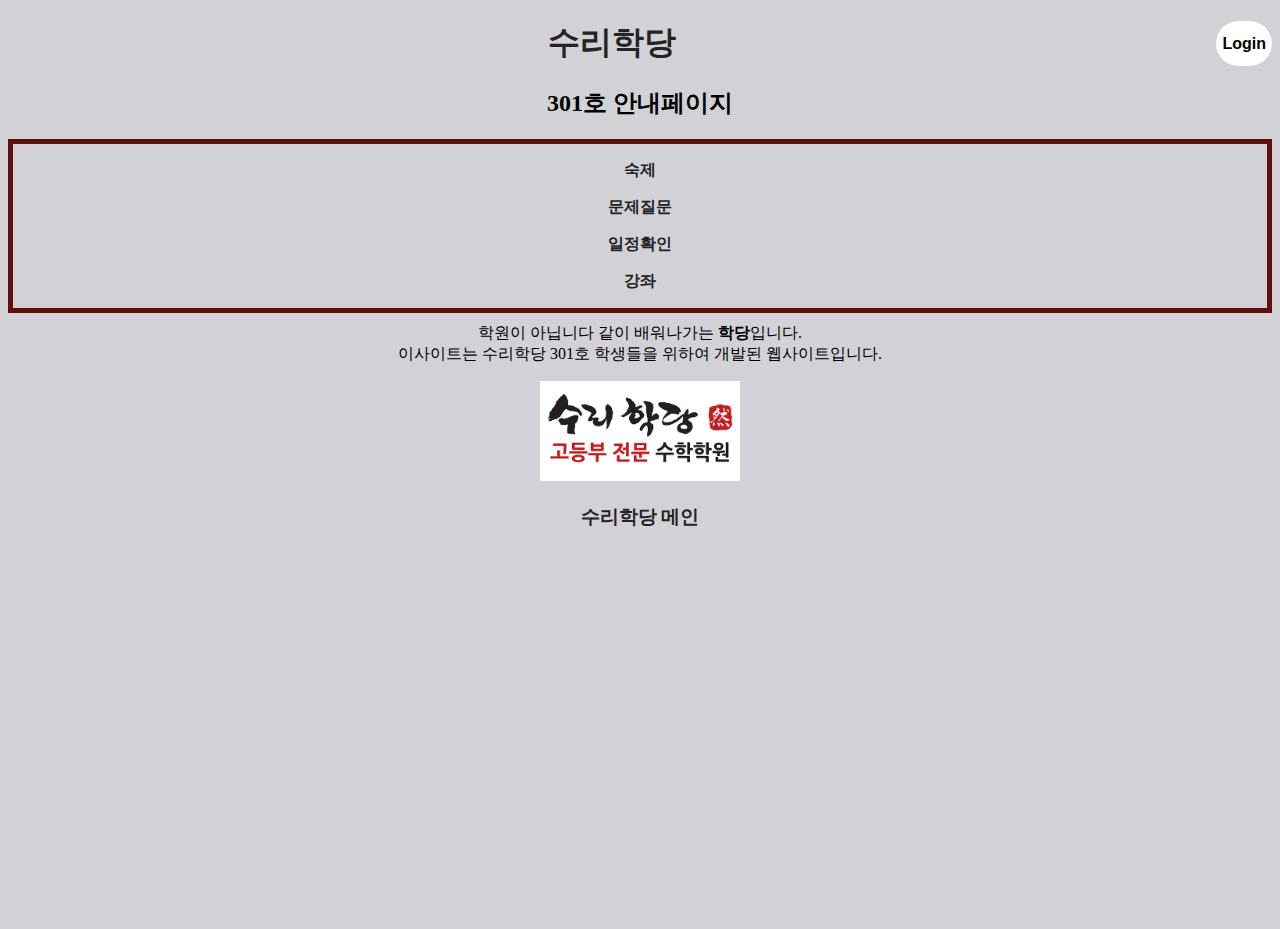
<file: index.html>
<!doctype html>
<html>
    <head>
        <title>수리학당-학습도우미</title>
        <meta charset="utf-8">
        <link rel="stylesheet" href="stylee.css">
    </head>


    <body>
        <div class="wrapper">
            <button type="button" class="btn" onclick="location.href='login.html'">Login</button>
        </div>
        <h1><a href="index.html">수리학당</a></h1>
        <h2>301호 안내페이지</h2>
        <div class="main-link">
            <p><a href="1.html">숙제</a></p>
            <p><a href="2.html">문제질문</a></p>
            <p><a href="3.html">일정확인</a></p>
            <p><a href="4.html">강좌</a></p>
        </div>
        <p style="margin-top:10px;">학원이 아닙니다 같이 배워나가는 <strong>학당</strong>입니다.<br>
        이사이트는 수리학당 301호 학생들을 위하여 개발된 웹사이트입니다.</p>
        <img src="suri_banner.jpg" width="200">
        <h3><a href="http://surimath.com/" target="_blank" title="main site">수리학당 메인</a></h3>
    </body>
</html>
</file>
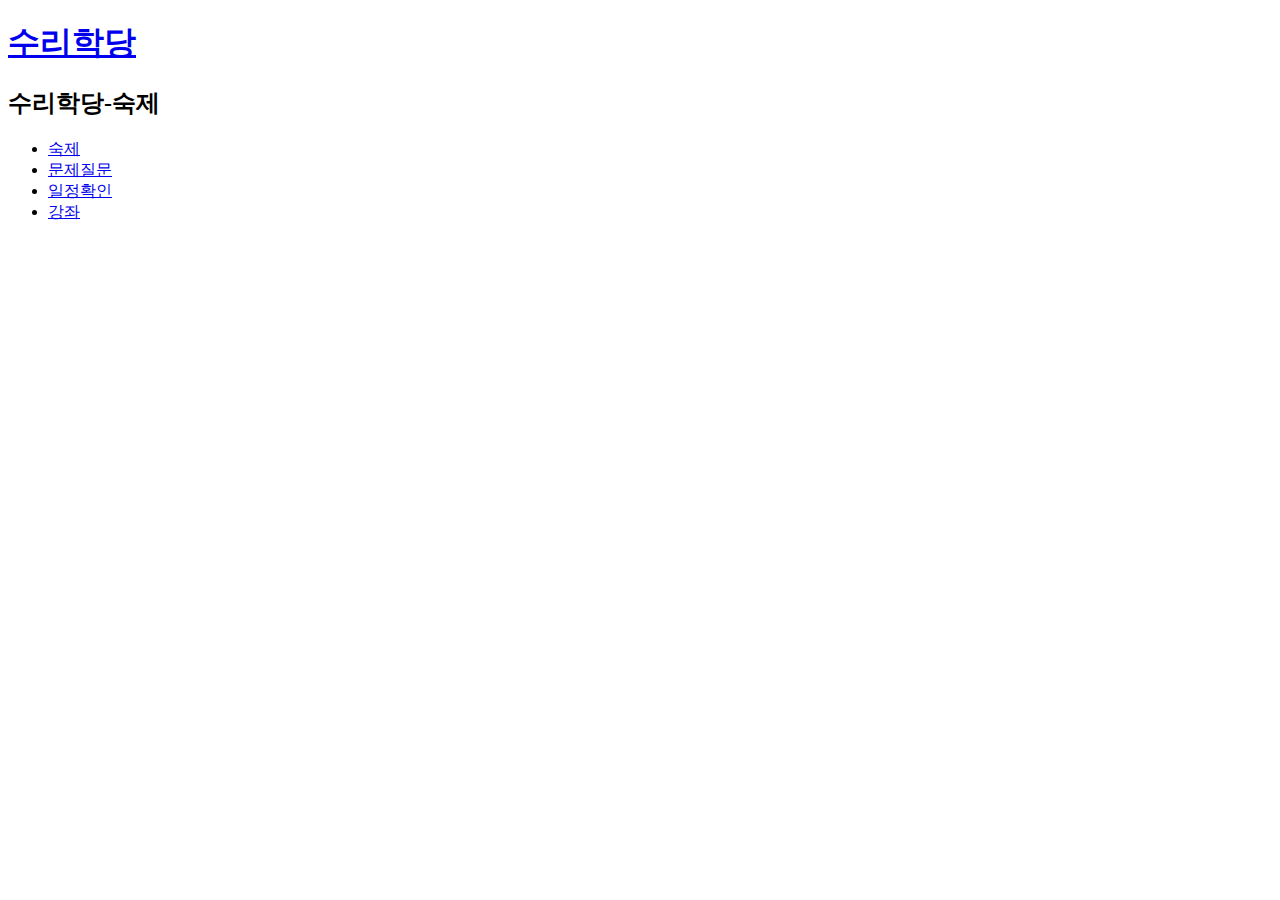
<file: 1.html>
<!doctype html>
<html>
    <head>
        <title>수리학당-학습도우미</title>
        <meta charset="utf-8">
    </head>



    <body>
        <h1><a href="index.html">수리학당</a></h1>
        <h2>수리학당-숙제</h2>
        <ul>
            <li><a href="1.html">숙제</a></li>
            <li><a href="2.html">문제질문</a></li>
            <li><a href="3.html">일정확인</a></li>
            <li><a href="4.html">강좌</a></li>
        </ul>
    </body>
</html>
</file>
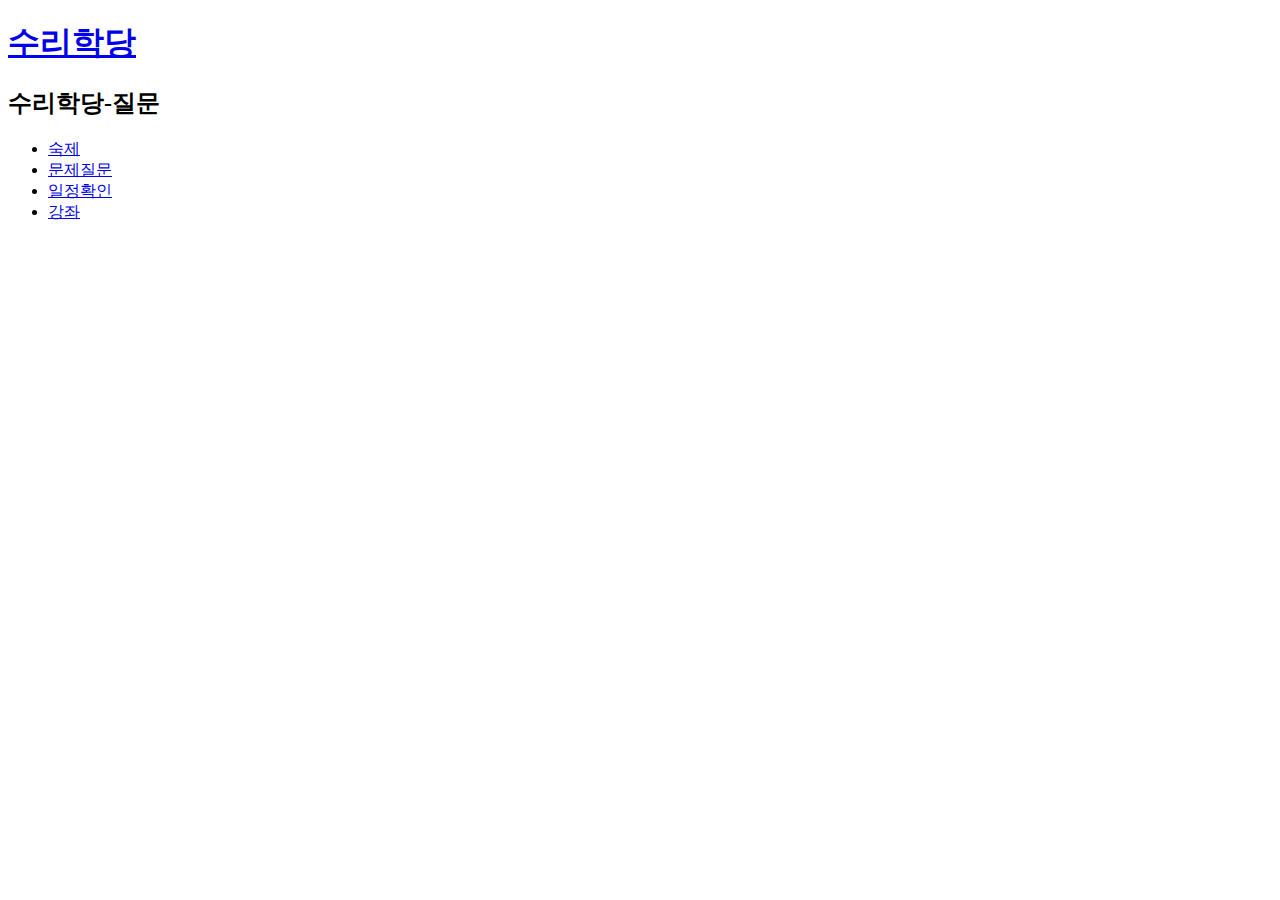
<file: 2.html>
<!doctype html>
<html>
    <head>
        <title>수리학당-학습도우미</title>
        <meta charset="utf-8">
    </head>



    <body>
        <h1><a href="index.html">수리학당</a></h1>
        <h2>수리학당-질문</h2>
        <ul>
            <li><a href="1.html">숙제</a></li>
            <li><a href="2.html">문제질문</a></li>
            <li><a href="3.html">일정확인</a></li>
            <li><a href="4.html">강좌</a></li>
        </ul>
        <!--Start of Tawk.to Script-->
        <script type="text/javascript">
            var Tawk_API=Tawk_API||{}, Tawk_LoadStart=new Date();
            (function(){
            var s1=document.createElement("script"),s0=document.getElementsByTagName("script")[0];
            s1.async=true;
            s1.src='https://embed.tawk.to/665baac3981b6c5647774a3b/1hvb163b6';
            s1.charset='UTF-8';
            s1.setAttribute('crossorigin','*');
            s0.parentNode.insertBefore(s1,s0);
            })();
            </script>
            <!--End of Tawk.to Script-->
    </body>
</html>
</file>
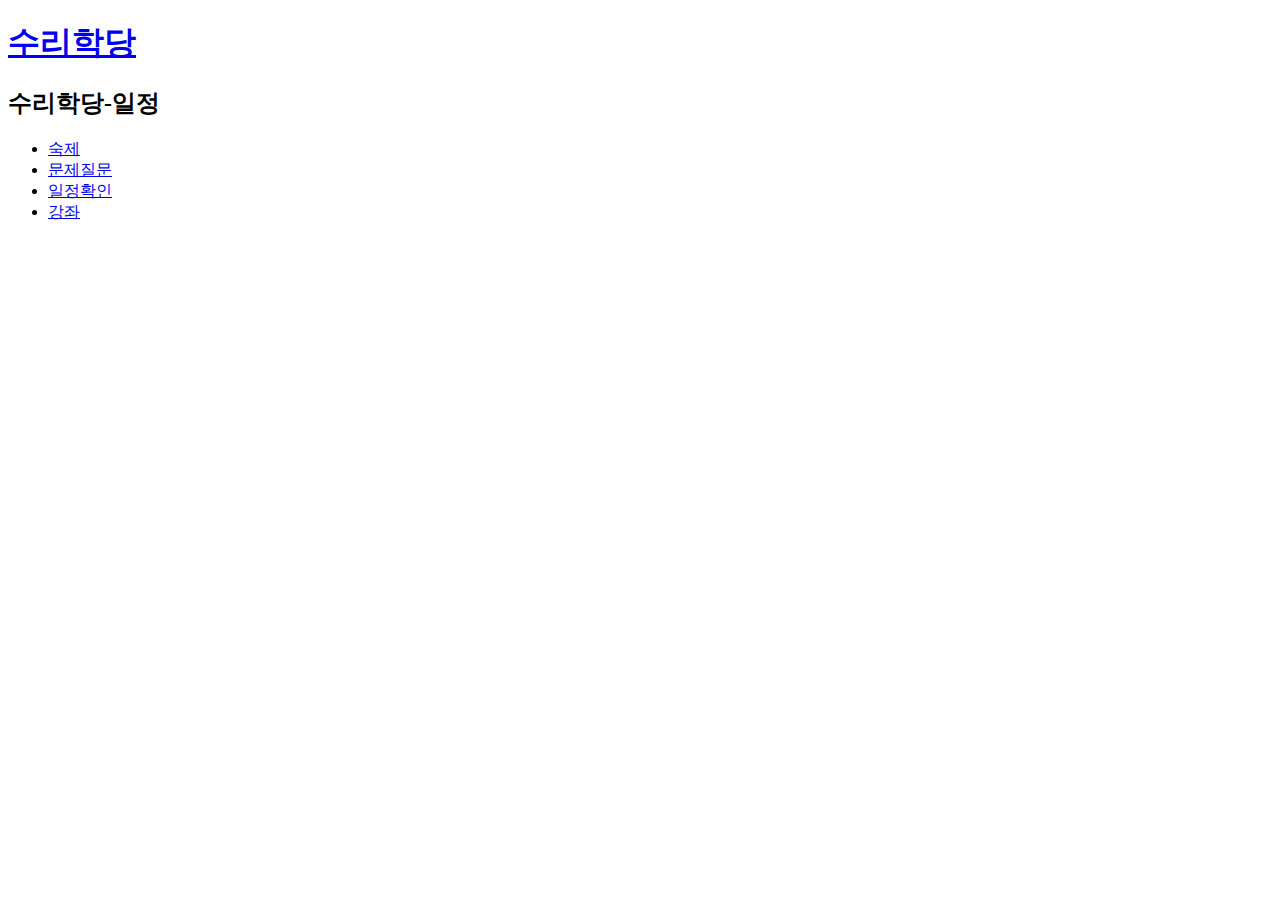
<file: 3.html>
<!doctype html>
<html>
    <head>
        <title>수리학당-학습도우미</title>
        <meta charset="utf-8">
    </head>



    <body>
        <h1><a href="index.html">수리학당</a></h1>
        <h2>수리학당-일정</h2>
        <ul>
            <li><a href="1.html">숙제</a></li>
            <li><a href="2.html">문제질문</a></li>
            <li><a href="3.html">일정확인</a></li>
            <li><a href="4.html">강좌</a></li>
        </ul>

    </body>
</html>
</file>
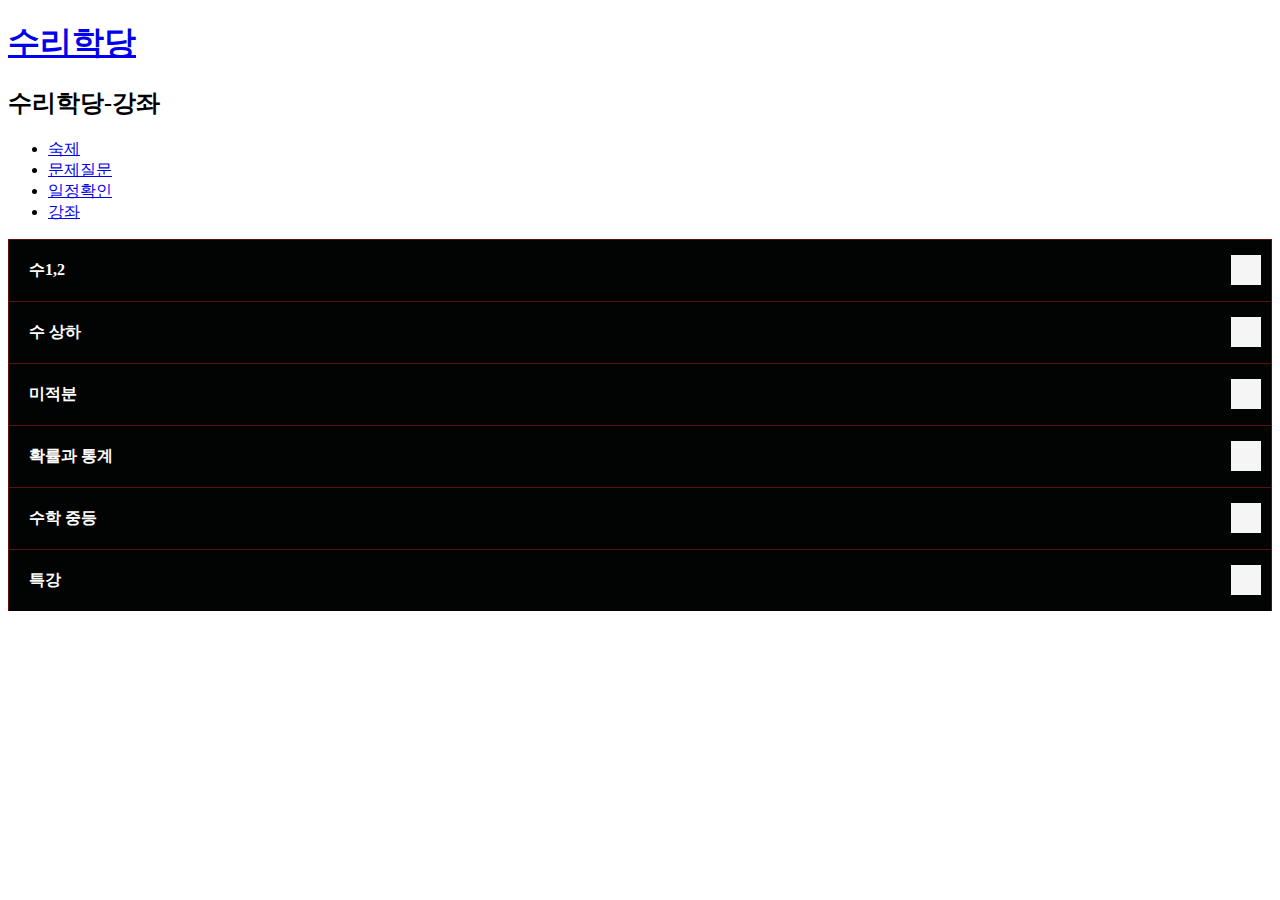
<file: 4.html>
<!doctype html>
<html>
    <head>
        <title>수리학당-학습도우미</title>
        <meta charset="utf-8">
        <link rel="stylesheet" href="video.css">
    </head>



    <body>
        <h1><a href="index.html">수리학당</a></h1>
        <h2>수리학당-강좌</h2>
        <ul>
            <li><a href="1.html">숙제</a></li>
            <li><a href="2.html">문제질문</a></li>
            <li><a href="3.html">일정확인</a></li>
            <li><a href="4.html">강좌</a></li>
        </ul>


        <div class="accordion">
            <input type="checkbox" id="answer01" >
            <label for="answer01" >수1,2<em></em></label>
            <div><p><iframe width="300" height="200" src="https://www.youtube.com/embed/8Y2svLhihAo?si=MocYlDpsFwKdw3O9" title="YouTube video player" frameborder="0" allow="accelerometer; autoplay; clipboard-write; encrypted-media; gyroscope; picture-in-picture; web-share" referrerpolicy="strict-origin-when-cross-origin" allowfullscreen></iframe>
                <iframe width="290" height="200" src="https://www.youtube.com/embed/FLaWhLHxLlk?si=dlDf3IsbgLvSdcIb" title="YouTube video player" frameborder="0" allow="accelerometer; autoplay; clipboard-write; encrypted-media; gyroscope; picture-in-picture; web-share" referrerpolicy="strict-origin-when-cross-origin" allowfullscreen></iframe>
                <iframe width="290" height="200" src="https://www.youtube.com/embed/tiT0Duwxa-0?si=XdVxTRFiSxtL0VNY" title="YouTube video player" frameborder="0" allow="accelerometer; autoplay; clipboard-write; encrypted-media; gyroscope; picture-in-picture; web-share" referrerpolicy="strict-origin-when-cross-origin" allowfullscreen></iframe>
                <iframe width="290" height="200" src="https://www.youtube.com/embed/RyMejGXx2gQ?si=WT24UmchPNO_Hw8j" title="YouTube video player" frameborder="0" allow="accelerometer; autoplay; clipboard-write; encrypted-media; gyroscope; picture-in-picture; web-share" referrerpolicy="strict-origin-when-cross-origin" allowfullscreen></iframe>
                <iframe width="290" height="200" src="https://www.youtube.com/embed/aojndUnwL1Q?si=KXR4LifK0S4xp8DA" title="YouTube video player" frameborder="0" allow="accelerometer; autoplay; clipboard-write; encrypted-media; gyroscope; picture-in-picture; web-share" referrerpolicy="strict-origin-when-cross-origin" allowfullscreen></iframe>
                <iframe width="290" height="200" src="https://www.youtube.com/embed/-RMGWoDUclc?si=lpgH6H22E7wspalh" title="YouTube video player" frameborder="0" allow="accelerometer; autoplay; clipboard-write; encrypted-media; gyroscope; picture-in-picture; web-share" referrerpolicy="strict-origin-when-cross-origin" allowfullscreen></iframe>
                <iframe width="290" height="200" src="https://www.youtube.com/embed/UoWQVcpalC4?si=iGaa1afRRP6WuQmF" title="YouTube video player" frameborder="0" allow="accelerometer; autoplay; clipboard-write; encrypted-media; gyroscope; picture-in-picture; web-share" referrerpolicy="strict-origin-when-cross-origin" allowfullscreen></iframe>
                <iframe width="290" height="200" src="https://www.youtube.com/embed/ZDr-S3mU-vI?si=GodKRPOiJKqolSBw" title="YouTube video player" frameborder="0" allow="accelerometer; autoplay; clipboard-write; encrypted-media; gyroscope; picture-in-picture; web-share" referrerpolicy="strict-origin-when-cross-origin" allowfullscreen></iframe>
                <iframe width="290" height="200" src="https://www.youtube.com/embed/lRxeJTN8LzM?si=xMJMYeZHHjJNeAVB" title="YouTube video player" frameborder="0" allow="accelerometer; autoplay; clipboard-write; encrypted-media; gyroscope; picture-in-picture; web-share" referrerpolicy="strict-origin-when-cross-origin" allowfullscreen></iframe>
                <iframe width="290" height="200" src="https://www.youtube.com/embed/7m3pQOkx0Zs?si=m3XnQ070PGuX698_" title="YouTube video player" frameborder="0" allow="accelerometer; autoplay; clipboard-write; encrypted-media; gyroscope; picture-in-picture; web-share" referrerpolicy="strict-origin-when-cross-origin" allowfullscreen></iframe>
                <iframe width="290" height="200" src="https://www.youtube.com/embed/_dQgrNvsT1Q?si=52NvnhyRF0IGhc4G" title="YouTube video player" frameborder="0" allow="accelerometer; autoplay; clipboard-write; encrypted-media; gyroscope; picture-in-picture; web-share" referrerpolicy="strict-origin-when-cross-origin" allowfullscreen></iframe>
                <iframe width="290" height="200" src="https://www.youtube.com/embed/I2GF2VcffMI?si=R0cF_3TfFCelaUUu" title="YouTube video player" frameborder="0" allow="accelerometer; autoplay; clipboard-write; encrypted-media; gyroscope; picture-in-picture; web-share" referrerpolicy="strict-origin-when-cross-origin" allowfullscreen></iframe>
                <iframe width="290" height="200" src="https://www.youtube.com/embed/eZAY8MkXQlg?si=oJEzcOKMj0ROtciH" title="YouTube video player" frameborder="0" allow="accelerometer; autoplay; clipboard-write; encrypted-media; gyroscope; picture-in-picture; web-share" referrerpolicy="strict-origin-when-cross-origin" allowfullscreen></iframe>
                <iframe width="290" height="200" src="https://www.youtube.com/embed/WxMPOkDuVbg?si=tfKIMfof0oM3Shzf" title="YouTube video player" frameborder="0" allow="accelerometer; autoplay; clipboard-write; encrypted-media; gyroscope; picture-in-picture; web-share" referrerpolicy="strict-origin-when-cross-origin" allowfullscreen></iframe>
                <iframe width="290" height="200" src="https://www.youtube.com/embed/qK8ethAxQAI?si=GjWvyjzXqsHbfOfQ" title="YouTube video player" frameborder="0" allow="accelerometer; autoplay; clipboard-write; encrypted-media; gyroscope; picture-in-picture; web-share" referrerpolicy="strict-origin-when-cross-origin" allowfullscreen></iframe>

            </p></div>
        </div>
        <div class="accordion">
            <input type="checkbox" id="answer02">
            <label for="answer02">수 상하<em></em></label>
            <div><p>수리학당의 수학 상하 강좌</p></div>
        </div>
        <div class="accordion">
            <input type="checkbox" id="answer03">
            <label for="answer03">미적분<em></em></label>
            <div><p>수리학당의 미적분 강좌</p></div>
        </div>
        <div class="accordion">
            <input type="checkbox" id="answer04">
            <label for="answer04">확률과 통계<em></em></label>
            <div><p>수리학당의 확통 강좌</p></div>
        </div>
        <div class="accordion">
            <input type="checkbox" id="answer05">
            <label for="answer05">수학 중등<em></em></label>
            <div><p>수리학당의 중등 수학 강좌</p></div>
        </div>
        <div class="accordion">
            <input type="checkbox" id="answer06">
            <label for="answer06">특강<em></em></label>
            <div><p>수리학당의 특강</p></div>
        </div>


    </body>
</html>
</file>
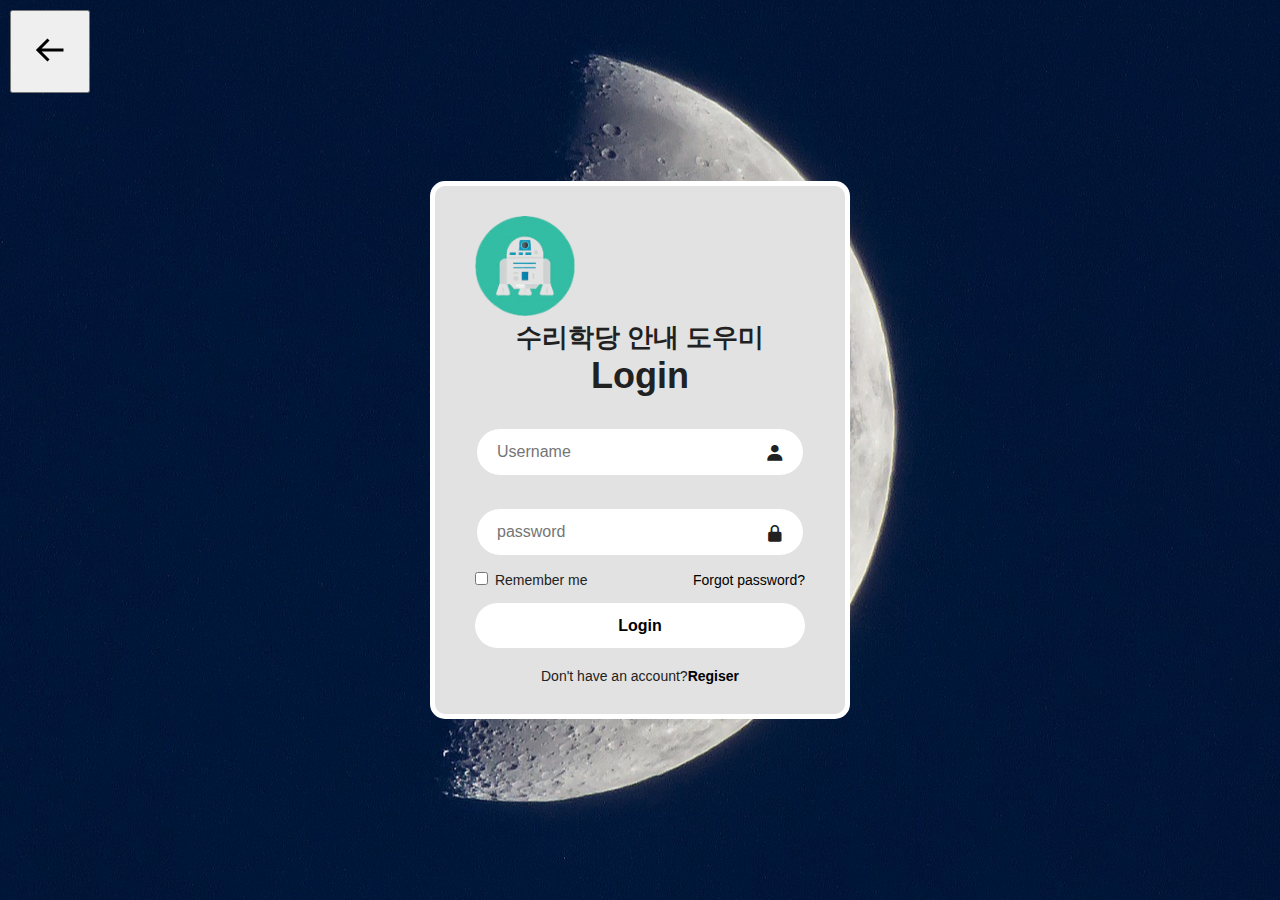
<file: login.html>
<!DOCTYPE html>
<html lang="ko">
    <head>
        <meta charset="utf-8">
        <meta http-equiv="X-UA-Compatible" content="IE-edge">
        <meta name="뷰포트" content="width=device-width,initial-scal=1.0">
        <title>수리학당-로그인 페이지</title>
        <link rel="stylesheet" href="login.css">
        <link href='https://unpkg.com/boxicons@2.1.4/css/boxicons.min.css' rel='stylesheet'>
    </head>

    <body>
        <button type="button" class="btn2">
            <img src="back.png" alt="되돌아가기" onclick="location.href='index.html'">
        </button>
        <div class = "wrapper">
            <form action="">
                <img src="R2D2icon.png" width="100" height="100">
                <h1>수리학당 안내 도우미</h1>
                <h2>Login</h2>
                <div class="input-box">
                    <input type="text" placeholder="Username" required>
                    <i class='bx bxs-user'></i>
                </div>
                <div class="input-box">
                    <input type="password" placeholder="password" required>
                    <i class='bx bxs-lock-alt' ></i>
                </div>

                <div class="remember-forgot">
                    <label>
                        <input type="checkbox"> Remember me
                    </label>
                    <a href="#">Forgot password?</a>
                </div>
                <button type="submit" class="btn">Login</button>
                
                <div class="register-link">
                    <p>Don't have an account?<a href="signup.html">Regiser</a></p>
                </div>

            </form>
        </div>
    </body>
</html>
</file>
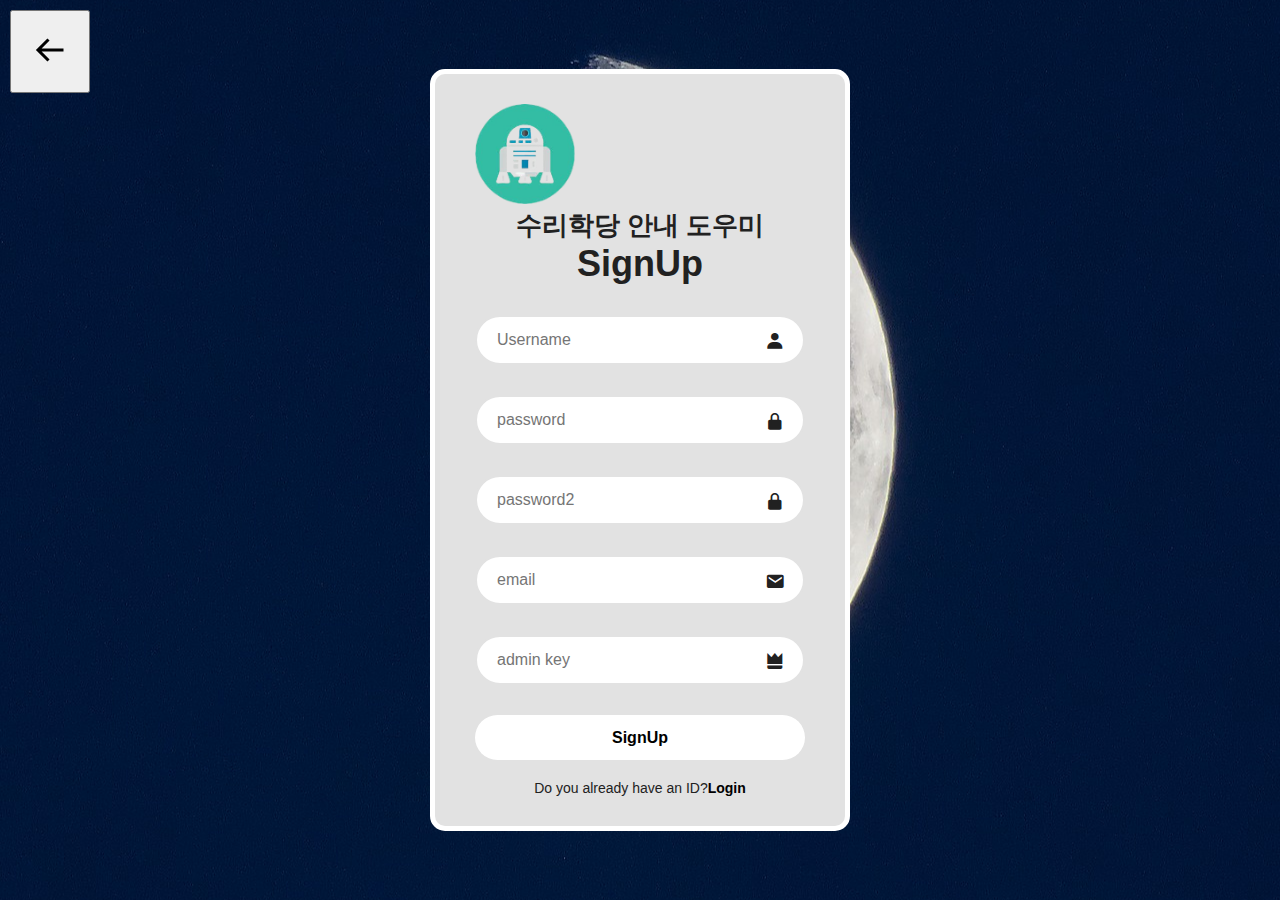
<file: signup.html>
<!DOCTYPE html>
<html lang="ko">
    <head>
        <meta charset="utf-8">
        <meta http-equiv="X-UA-Compatible" content="IE-edge">
        <meta name="뷰포트" content="width=device-width,initial-scal=1.0">
        <title>수리학당-회원가입 페이지</title>
        <link rel="stylesheet" href="signup.css">
        <link href='https://unpkg.com/boxicons@2.1.4/css/boxicons.min.css' rel='stylesheet'>
        <script defer src="signup.js"></script>
    </head>

    <body>
        <button type="button" class="btn2">
            <img src="back.png" alt="되돌아가기" onclick="location.href='login.html'">
        </button>

        <div class = "wrapper">
            <form id="form" action="">
                <img src="R2D2icon.png" width="100" height="100">
                <h1>수리학당 안내 도우미</h1>
                <h2>SignUp</h2>
                <div class="input-box">
                    <input id="username" type="text" placeholder="Username" required>
                    <i class='bx bxs-user'></i>
                    <div class="error"></div>
                </div>
                <div class="input-box">
                    <input id="password" type="password" placeholder="password" required>
                    <i class='bx bxs-lock-alt' ></i>
                    <div class="error"></div>
                </div>
                <div class="input-box">
                    <input id="password2" type="password" placeholder="password2" required>
                    <i class='bx bxs-lock-alt' ></i>
                    <div class="error"></div>
                </div>
                <div class="input-box">
                    <input id="email" type="email" placeholder="email" required>
                    <i class='bx bxs-envelope'></i>
                    <div class="error"></div>
                </div>
                <div class="input-box">
                    <input id="admin key" type="admin key" placeholder="admin key">
                    <i class='bx bxs-crown'></i>
                    <div class="error"></div>
                </div>

                <button type="submit" class="btn">SignUp</button>

                <div class="login-link">
                    <p>Do you already have an ID?<a href="login.html">Login</a></p>
                </div>

            </form>
        </div>
    </body>
</html>
</file>
<file: stylee.css>
html a{
    text-decoration: none;
    color: #242424;
    font-style:unset;
}

html a:hover{
    text-decoration: underline;
}

body{
    justify-content: center;
    align-items: center;
    min-height: 100vh;
    background: #D1D1D6;
    text-align: center;
}


.wrapper .btn{
    height: 45px;
    background: #fff;
    border: none;
    outline: none;
    border-radius: 40px;
    cursor: pointer;
    font-size: 16px;
    font-weight: 600;;
    float:right;

}

.main-link{
    border: 5px solid #60100B;
    position: static;
    font-weight: 600;
  }
</file>
<file: video.css>
input[id*="answer"] {
    display:none;
}
input[id*="answer"] + label {
    display:block;
    padding: 20px;
    border: 1px solid #60100B;
    border-bottom: 0;
    color: #fff;
    font-weight: 900;
    background: #020403;
    cursor: pointer;
    position: relative;
}
input[id*="answer"] + label em{
    position:absolute;
    top:50%;
    right: 10px;
    width: 30px;
    height: 30px;
    margin-top: -15px;
    display: inline-block;
    background: url('arrow.jpg') 0 0 no-repeat;
}
input[id*="answer"] + label + div {
    max-height: 0;
    transition: all .35s;
    overflow: scroll;
    background: #ced4da;
    font-size: 15px;
}
input[id*="answer"] + label + div p{
    display: inline-block;
    padding: 20px;
}
input[id*="answer"]:checked + label + div {max-height: 300px;}
input[id*="answer"]:checked + label em {background-position: 0 - 30px;}
</file>
<file: login.css>
*{
    margin: 0;
    padding: 0;
    box-sizing: border-box;
    font-family: "Poppins", sans-serif;

}

body{
    display: flex;
    justify-content: center;
    align-items: center;
    min-height: 100vh;
    background: url(login_background.jpg);
    background-position: center;
}

.wrapper{
    width: 420px;
    background: #e2e2e2;
    color: #212121;
    border: 5px solid #fff;
    border-radius: 15px;
    padding: 30px 40px;
}

.wrapper h1{
    font-size:26px;
    text-align: center;
}

.wrapper h2{
    font-size: 36px;
    text-align: center;
}

.wrapper .input-box{
    position: relative;
    width: 100%;
    height: 50px;
    margin: 30px 0;
}

.input-box input{
    width: 100%;
    height: 100%;
    border: none;
    outline: none;
    border: 2px solid #e2e2e2;
    border-radius: 40px;
    font-size: 16px;
    color: black;
    padding:  20px 45px 20px 20px;
}

.input-box i{
    position: absolute;
    right: 20px;
    top: 16px;
    font-size: 20px;
}

.wrapper .remember-forgot{
    display:  flex;
    justify-content: space-between;
    font-size: 14px;
    margin: -15px 0 15px;
}

.remember-forgot label input{
    accent-color: black;
    margin-right: 3px;
}

.remember-forgot a{
    color: black;
    text-decoration: none;
}

.remember-forgot a:hover{
    text-decoration: underline;
}

.wrapper .btn{
    width: 100%;
    height: 45px;
    background: #fff;
    border: none;
    outline: none;
    border-radius: 40px;
    cursor: pointer;
    font-size: 16px;
    font-weight: 600;
}

.wrapper .register-link{
    font-size: 14px;
    text-align: center;
    margin-top: 20px;
}

.register-link p a {
    color: black;
    text-decoration: none;
    font-weight: 600;
}

.register-link p a:hover{
    text-decoration: underline;
}

body .btn2{
    position: fixed;
    top: 10px;
    left: 10px;
    padding: 20px;
}
</file>
<file: signup.css>
*{
    margin: 0;
    padding: 0;
    box-sizing: border-box;
    font-family: "Poppins", sans-serif;

}

body{
    display: flex;
    justify-content: center;
    align-items: center;
    min-height: 100vh;
    background: url(login_background.jpg);
    background-position: center;
}

.wrapper{
    width: 420px;
    background: #e2e2e2;
    color: #212121;
    border: 5px solid #fff;
    border-radius: 15px;
    padding: 30px 40px;
}

.wrapper h1{
    font-size:26px;
    text-align: center;
}

.wrapper h2{
    font-size: 36px;
    text-align: center;
}

.wrapper .input-box{
    position: relative;
    width: 100%;
    height: 50px;
    margin: 30px 0;
}

.input-box input{
    width: 100%;
    height: 100%;
    border: none;
    outline: none;
    border: 2px solid #e2e2e2;
    border-radius: 40px;
    font-size: 16px;
    color: black;
    padding:  20px 45px 20px 20px;
}

.input-box i{
    position: absolute;
    right: 20px;
    top: 16px;
    font-size: 20px;
}


.wrapper .btn{
    width: 100%;
    height: 45px;
    background: #fff;
    border: none;
    outline: none;
    border-radius: 40px;
    cursor: pointer;
    font-size: 16px;
    font-weight: 600;
}

.wrapper .login-link{
    font-size: 14px;
    text-align: center;
    margin-top: 20px;
}

.login-link p a {
    color: black;
    text-decoration: none;
    font-weight: 600;
}

.login-link p a:hover{
    text-decoration: underline;
}

body .btn2{
    position: fixed;
    top: 10px;
    left: 10px;
    padding: 20px;
}
</file>
